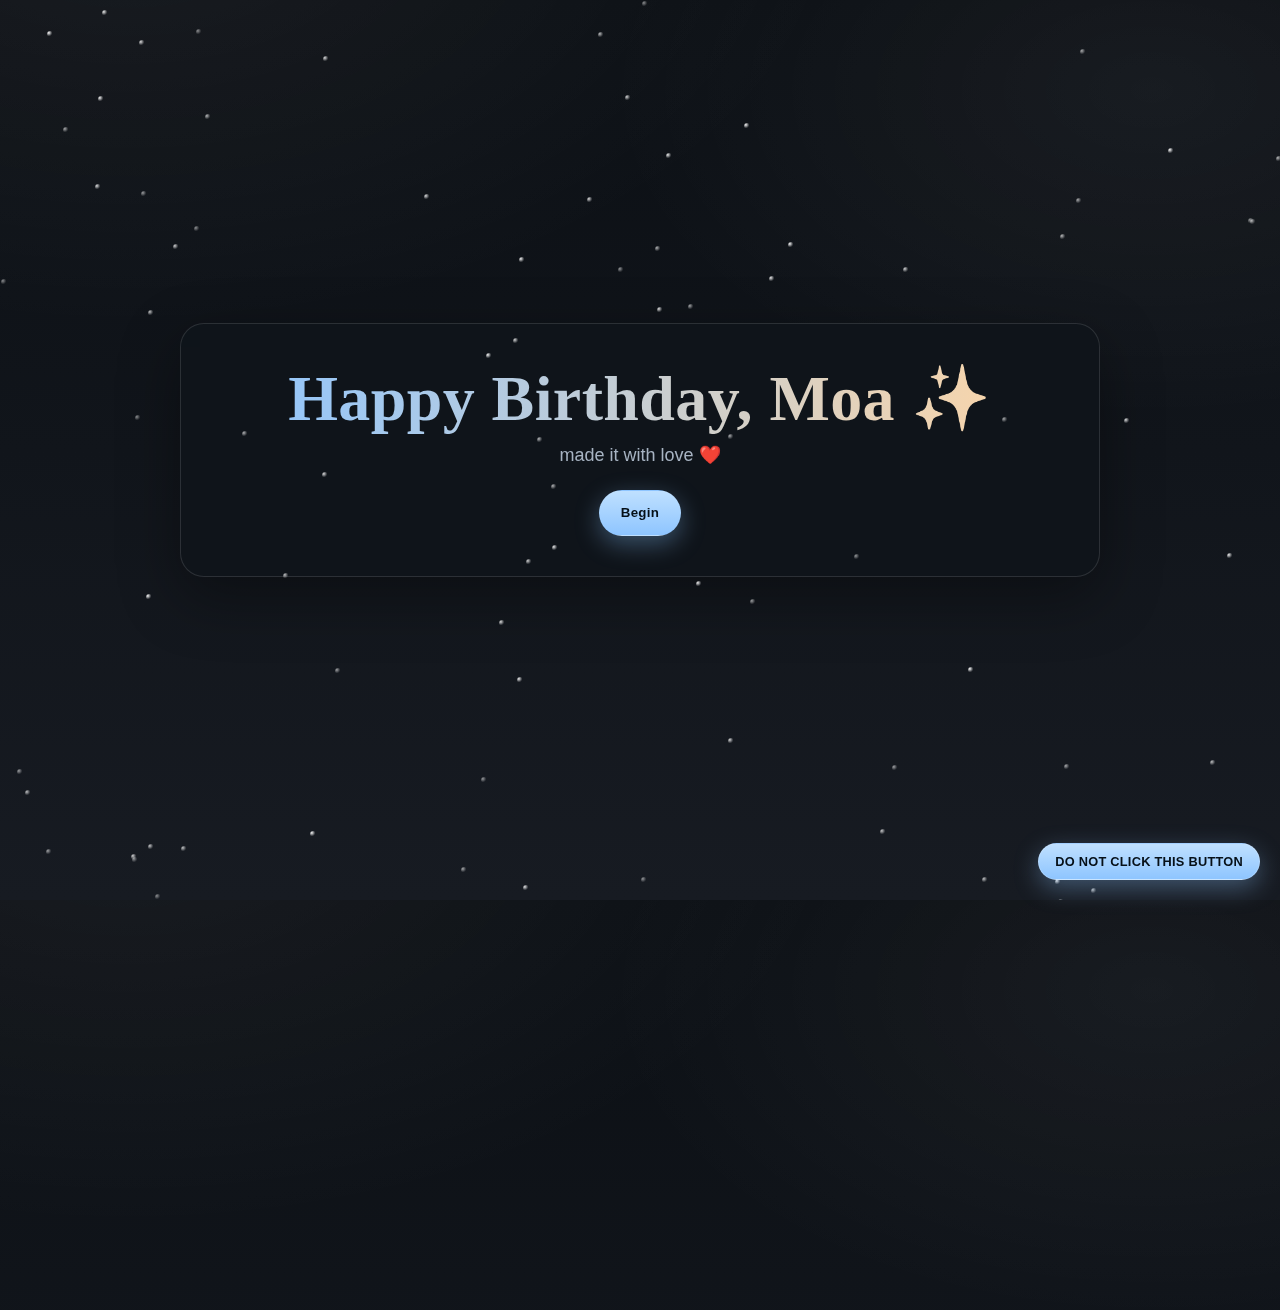
<file: index.html>
<!DOCTYPE html>
<html lang="en">
<head>
  <meta charset="UTF-8" />
  <meta name="viewport" content="width=device-width, initial-scale=1" />
  <title>MoaBd</title>
   <link rel="stylesheet" href="style.css" />
  <style>
    .stage{ pointer-events:none; }
    .stage.active{ pointer-events:auto; }
    .secret-backdrop{
      display:none; position:fixed; inset:0; background:rgba(0,0,0,.55);
      z-index:1000;
    }
    .secret-open .secret-backdrop{ display:block; }
    .secret-open #secret-content{ display:block; }
    body.secret-open{ overflow:hidden; }
  </style>
</head>
<body>
  <button class="secret-button" id="secret-trigger" aria-haspopup="dialog" aria-controls="secret-content" aria-expanded="false">
    DO NOT CLICK THIS BUTTON
  </button>

  <div class="secret-backdrop" id="secret-backdrop" hidden></div>
  <div class="secret-content" id="secret-content" role="dialog" aria-modal="true" aria-label="Secret">
      <h3>u clicked it anyway!</h3>
      <div style="font-size: 3rem; margin: 1rem 0;"> 🕺 </div>
      <p>Heres a dancing emoji cause u dont have control over ur hands </p>
      <p style="margin-top: 1rem; font-size: 0.9rem; opacity: 0.7;">
          <a href="https://www.youtube.com/shorts/SxgEQN0K3Jg" target="_blank" style="color: #4ecdc4;">
              Definitely not crazy? i was crazy once 
          </a>
      </p>
      <button id="secret-close" style="margin-top: 1rem; padding: 8px 16px; background: #ff4757; color: white; border: none; border-radius: 5px; cursor: pointer;">
        Close
      </button>
  </div>

  <section id="welcome-stage" class="stage active" data-stage="0">
    <div class="card" style="text-align:center">
      <h1 class="display">Happy Birthday, Moa ✨ </h1>
      <p class="subtitle">made it with love ❤️</p>
      <div class="cta-row">
        <button class="btn" data-action="next">Begin</button>
      </div>
    </div>
    <div class="sparkles" id="sparkles"></div>
  </section>

  <section id="memory-stage" class="stage" data-stage="1">
    <div class="card">
      <h2 class="display" style="font-size:clamp(28px,4.5vw,42px)">Memory Lane</h2>
      <p class="subtitle" style="margin-bottom:18px">Little pics that make me smile </p>
      <div class="memory-grid">
        <figure class="photo">
          <img src="helloKitty.jpg" alt="Hello Kitty Moha">
          <figcaption class="caption"> you hated me doing this but ngl finding cute hehe so adorable boo</figcaption>
        </figure>
        <figure class="photo">
          <img src="freiren.jpg" alt="Frieren Moha">
          <figcaption class="caption">legit frieren moa T,T</figcaption>
        </figure>
        <figure class="photo">
          <img src="chill.jpg" alt="Chill Moha">
          <figcaption class="caption">That relaxed smile? Priceless. Keep it. muah</figcaption>
        </figure>
        <figure class="photo" style="height:240px; width:240px">
          <img src="us1.jpg" alt="us" style="width:240px; height:240px; object-fit:cover; border-radius:12px;">
          <figcaption class="caption">Our first meeting , one of the most precious times bichbich</figcaption>
        </figure>

      </div>
      <div class="uploader" style="margin-top:14px">
        <input type="file" id="photo-input" accept="image/*" hidden>
        <input id="photo-caption" class="input" placeholder="Add a cute caption…">
        <button class="btn" id="add-photo">Add picture from desktop</button>
      </div>
      <div class="cta-row" style="margin-top:18px"><button class="btn" data-action="next">To the Cake</button></div>
    </div>
  </section>

  <section id="cake-stage" class="stage" data-stage="2">
    <div class="card">
      <h2 class="display" style="font-size:clamp(28px,4.5vw,42px)">Make a Wish</h2>
      <br>
      <br>
      <br>
      
      <br>
      <div class="cake-wrap">
        <div class="cake" aria-label="Birthday cake">
          <div class="candles">
            <div class="candle"><div class="flame"></div></div>
            <div class="candle"><div class="flame"></div></div>
            <div class="candle"><div class="flame"></div></div>
            <div class="candle"><div class="flame"></div></div>
            <div class="candle"><div class="flame"></div></div>
          </div>
        </div>
        <p class="instruction">Hover to blow the candles. : )</p>
      </div>
      <div class="cta-row"><button class="btn" data-action="next">Skip</button></div>
    </div>
  </section>

  <section id="letter-stage" class="stage" data-stage="3">
    <div class="card">
      <h2 class="display" style="font-size:clamp(28px,4.5vw,42px)">A Small Letter</h2>
      <p id="letter" class="letter type"></p>
      <div class="cta-row"><button class="btn" data-action="next">Continue</button></div>
    </div>
  </section>

  <section id="wish-stage" class="stage" data-stage="4">
    <div class="card">
      <h2 class="display" style="font-size:clamp(28px,4.5vw,42px)">Your Year, Your Wish</h2>
      <p class="subtitle">Write wishes hun</p>
      <div class="wish-controls">
        <input id="wish-input" class="input" placeholder="Type a gentle wish…"/>
        <button class="btn" id="pin-wish">Pin Wish</button>
      </div>
      <div id="wall" class="wish-wall" style="margin-top:14px"></div>
      <div class="cta-row" style="margin-top:14px"><button class="btn" data-action="next">Certificate</button></div>
    </div>
  </section>

  <section id="certificate-stage" class="stage" data-stage="5">
    <div class="card">
      <h2 class="display" style="font-size:clamp(28px,4.5vw,42px)">Go Officially 25 with a certificate hehe</h2>
      <p class="subtitle">click generate then download</p>
      <div class="cert-controls" style="display:flex; gap:8px; flex-wrap:wrap; align-items:center;">
      
        <button class="btn" id="generate-cert">Generate</button>
        <button class="btn secondary" id="download-cert" disabled>Download PNG</button>
      </div>
      <div class="cert-canvas-wrap">
        <canvas id="cert-canvas" width="1100" height="800" aria-label="Certificate preview"></canvas>
      </div>
      <div class="cta-row" style="margin-top:16px">
        <button class="btn" data-action="next">Continue</button>
      </div>
    </div>
  </section>
<section id="final-stage" class="stage final" data-stage="6">
    <div class="card" style="text-align:center">
      <h2 class="display">My wishes for you &lt;3 </h2>
      <p class="subtitle" style="max-width:60ch;margin:0 auto 16px auto">
      wish u to be healthier, happier, and more stable — in mind, heart, and life — and to achieve every dream and goal u hold close.
ik there’s a sportsman moa deep inside u, strong and determined, and i hope i get to see him break free again.
i wanna see u back in the gym, pushing yourself, feeling proud after every rep.
i wanna see that fire in ur eyes, the athlete spirit u’ve been keeping inside.
ur a treasure covered in the dust of this world, and i hope i can be the one to wipe it away and watch u shine.
i wanna see the strong u,
the healthy u,
the happy u,
the stable u,
the successful u —
and me right there, by ur side, cheering for u every single step.
       
      </p>
      <div class="cta-row">
        <button class="btn" id="celebrate">Celebrate</button>
        <button class="btn secondary" id="restart">Start Over</button>
      </div>
    </div>
  </section>

  
<script>
(function(){
  // Stages
  let current = 0;
  const stageIds = ["welcome-stage","memory-stage","cake-stage","letter-stage","wish-stage","certificate-stage","final-stage"];


  const $ = (sel, root=document)=> root.querySelector(sel);
  const $$ = (sel, root=document)=> Array.from(root.querySelectorAll(sel));

  function setActive(idx){
    const prevId = stageIds[current], nextId = stageIds[idx];
    const prev = document.getElementById(prevId), next = document.getElementById(nextId);
    if(!prev || !next) return;
    prev.classList.remove('active'); prev.classList.add('prev');
    current = idx;
    setTimeout(()=>{ next.classList.remove('prev'); next.classList.add('active'); }, 60);
    if(current===2) resetCandles();
    if(current===3) startLetter();
  }
  function next(){ if(current < stageIds.length-1) setActive(current+1); }
  window.goToStage = setActive; window.nextStage = next;

  document.getElementById(stageIds[0])?.classList.add('active');

  document.body.addEventListener('click', (e)=>{
    const a = e.target.closest('[data-action="next"]'); if(a) { next(); }
    if(e.target.id === 'restart'){ setActive(0); }
    if(e.target.id === 'celebrate'){ startConfetti(); }
    if(e.target.id === 'pin-wish'){ addWish(); }
  });

  document.addEventListener('keydown', (e)=>{
    const tag = e.target.tagName.toLowerCase();
    if(tag === 'input' || tag === 'textarea') return;
    if(document.body.classList.contains('secret-open')){
      if(e.key === 'Escape'){ closeSecret(); }
      return;
    }
    if(e.key === 'Enter' || e.key === ' '){ next(); }
  });

  const sparkles = document.getElementById('sparkles');
  if (sparkles){
    for(let i=0;i<80;i++){
      const s = document.createElement('div');
      s.className='sparkle';
      s.style.left = Math.random()*100 + 'vw';
      s.style.top = Math.random()*100 + 'vh';
      s.style.animationDuration = (6 + Math.random()*8) + 's';
      s.style.opacity = 0.5 + Math.random()*0.5;
      sparkles.appendChild(s);
    }
  }

  let blown = 0, total = 5;
  function resetCandles(){
    blown = 0;
    $$('.candle').forEach(c=>c.classList.remove('blown'));
  }
  function burst(){
    for (let i=0;i<36;i++){
      const conf = document.createElement('div');
      conf.className = 'confetti';
      conf.style.left = (50 + (Math.random()*10-5)) + 'vw';
      conf.style.background = `hsl(${Math.random()*360}, 90%, 70%)`;
      const size = (6 + Math.random()*8) + 'px';
      conf.style.width = size; conf.style.height = size;
      conf.style.setProperty('--dur', (2.8 + Math.random()*2) + 's');
      document.body.appendChild(conf);
      setTimeout(()=>conf.remove(), 4500);
    }
  }
  function blow(candle){
    if (!candle.classList.contains('blown')){
      candle.classList.add('blown'); blown++;
      if (blown === total){ burst(); setTimeout(()=>next(), 900); }
    }
  }
  document.addEventListener('mouseover', (e)=>{
    if(e.target.classList.contains('candle')) blow(e.target);
  });
  document.addEventListener('touchstart', (e)=>{
    if (e.target.classList.contains('candle')){ e.preventDefault(); blow(e.target); }
  }, {passive:false});

  const letter = $("#letter");
  const text = "You’ve made it through so much to be here today,\nand I hope you know how proud I am of you — not just for surviving,\nbut for keeping that soft heart, that smile, that spark.\nYou deserve to be celebrated, deeply and truly.\nI’m so glad you exist in my life .";
  function type(node, s, i=0){
    if(i<=s.length){ node.innerHTML = s.slice(0,i).replace(/\n/g,"<br>"); setTimeout(()=>type(node,s,i+1),22); }
  }
  function startLetter(){ if(letter && !letter.innerHTML){ type(letter, text); letter.classList.remove('type'); } }
  if('IntersectionObserver' in window && letter){
    const io = new IntersectionObserver((entries)=>{
      entries.forEach(e=>{ if(e.isIntersecting && current===3 && !letter.innerHTML) startLetter(); });
    });
    io.observe(letter);
  }

  function escapeHtml(str){ return str.replace(/[&<>"']/g, m=>({'&':'&amp;','<':'&lt;','>':'&gt;','"':'&quot;',"'":'&#39;'}[m])); }
  window.addWish = function(){
    const input = $("#wish-input");
    const wall  = $("#wall");
    if(!input || !wall) return;
    const text = (input.value || "").trim(); if(!text) return;
    const card = document.createElement('div'); card.className='note';
    card.innerHTML = "<h4>Wish</h4><p>"+ escapeHtml(text) +"</p>";
    wall.prepend(card); input.value="";
    floatHearts();
  }
  function floatHearts(){
    for (let i=0;i<8;i++){
      const h = document.createElement('div');
      h.textContent = "💕"; h.style.position = "fixed";
      h.style.left = (10 + Math.random()*80) + "vw"; h.style.bottom = "-10vh";
      h.style.fontSize = (18 + Math.random()*20) + "px"; h.style.opacity = .9;
      h.style.transition = "transform 3.4s linear, opacity 3.4s linear";
      document.body.appendChild(h);
      requestAnimationFrame(()=>{ h.style.transform = "translateY(-120vh)"; h.style.opacity = 0; });
      setTimeout(()=>h.remove(), 3600);
    }
  }

  window.startConfetti = function(){
    if (window._confettiTimer) return;
    window._confettiTimer = setInterval(()=>{
      const conf = document.createElement('div');
      conf.className = "confetti";
      conf.style.left = Math.random()*100 + 'vw';
      conf.style.background = `hsl(${Math.random()*360}, 90%, 70%)`;
      const size = (6 + Math.random()*10) + 'px';
      conf.style.width = size; conf.style.height = size;
      conf.style.setProperty('--dur', (3 + Math.random()*3) + 's');
      document.body.appendChild(conf);
      setTimeout(()=>conf.remove(), 7000);
    }, 80);
  };


  const secretBtn = $("#secret-trigger");
  const secret = $("#secret-content");
  const backdrop = $("#secret-backdrop");
  const closeBtn = $("#secret-close");
  let lastFocus = null;

  function openSecret(){
    lastFocus = document.activeElement;
    document.body.classList.add('secret-open');
    secretBtn && secretBtn.setAttribute('aria-expanded','true');
    backdrop && backdrop.removeAttribute('hidden');
    closeBtn && closeBtn.focus();
  }
  function closeSecret(){
    document.body.classList.remove('secret-open');
    secretBtn && secretBtn.setAttribute('aria-expanded','false');
    backdrop && backdrop.setAttribute('hidden','');
    if(lastFocus && lastFocus.focus) lastFocus.focus();
  }
  window.toggleSecret = function(){
    if(document.body.classList.contains('secret-open')) closeSecret();
    else openSecret();
  };

  if(secretBtn) secretBtn.addEventListener('click', (e)=>{ e.stopPropagation(); openSecret(); });
  if(closeBtn) closeBtn.addEventListener('click', (e)=>{ e.stopPropagation(); closeSecret(); });
  if(backdrop) backdrop.addEventListener('click', ()=> closeSecret());

  document.addEventListener('focusin', (e)=>{
    if(!document.body.classList.contains('secret-open')) return;
    if(!secret.contains(e.target) && e.target !== secretBtn){
      e.stopPropagation();
      closeBtn && closeBtn.focus();
    }
  });

})();

const addBtn = document.getElementById('add-photo');
const fileInp = document.getElementById('photo-input');
const capInp  = document.getElementById('photo-caption');
const grid    = document.querySelector('.memory-grid');

if (addBtn && fileInp && capInp && grid){
  addBtn.addEventListener('click', ()=> fileInp.click());
  fileInp.addEventListener('change', ()=>{
    const file = fileInp.files?.[0];
    if(!file) return;
    const reader = new FileReader();
    reader.onload = (e)=>{
      const fig = document.createElement('figure');
      fig.className = 'photo';
      const aspects = ["1/1","3/4","4/3","16/10","10/16"];
      fig.style.aspectRatio = aspects[Math.floor(Math.random()*aspects.length)];
      const img = document.createElement('img');
      img.alt = 'Memory'; img.src = e.target?.result || '';
      const fc = document.createElement('figcaption');
      fc.className = 'caption'; fc.textContent = (capInp.value || 'A perfect lil memory');
      fig.appendChild(img); fig.appendChild(fc);
      grid.prepend(fig);
      capInp.value = '';
    };
    reader.readAsDataURL(file);
    fileInp.value = '';
  });
}


const cnv = document.getElementById('cert-canvas');
const gen = document.getElementById('generate-cert');
const dwn = document.getElementById('download-cert');
const nameInput = "Moa";
function drawCertificate(name="moa"){
  if(!cnv) return;
  const ctx = cnv.getContext('2d');
  const W = cnv.width, H = cnv.height;
  const bg1 = '#0b0f14', bg2 = '#171b22', card = '#0f141a';
  const accent = '#8ec5ff', accent2 = '#ffd6a5', text = '#eef3f8', muted='#a7b3c2';
  const g = ctx.createLinearGradient(0,0,0,H);
  g.addColorStop(0, bg1); g.addColorStop(1, bg2);
  ctx.fillStyle = g; ctx.fillRect(0,0,W,H);
  ctx.strokeStyle = 'rgba(255,255,255,0.18)';
  ctx.lineWidth = 12; ctx.strokeRect(40,40,W-80,H-80);
  ctx.lineWidth = 3;  ctx.strokeRect(70,70,W-140,H-140);
  ctx.fillStyle = accent;
  ctx.fillRect(W*0.15, 160, W*0.70, 80);
  ctx.fillStyle = '#061018';
  ctx.font = 'bold 48px Georgia';
  ctx.textAlign = 'center';
  ctx.fillText('CERTIFICATE OF TWENTY-FIVENESS', W/2, 214);
  ctx.fillStyle = card;
  ctx.beginPath();
  ctx.roundRect(130, 280, W-260, H-440, 28);
  ctx.fill();
  ctx.fillStyle = text; ctx.font = '700 66px Georgia'; ctx.fillText('Officially 25 ', W/2, 380);
  ctx.fillStyle = muted; ctx.font = '28px Inter'; ctx.fillText('Presented to', W/2, 440);
  ctx.fillStyle = text; ctx.font = '700 84px Georgia'; ctx.fillText(name.toUpperCase(), W/2, 520);
  ctx.fillStyle = muted; ctx.font = '30px Inter';
  ctx.fillText('For 25 years of hard work, passion, and sweetness.', W/2, 620);
}
if (gen && dwn && nameInput && cnv){
  gen.addEventListener('click', ()=>{
    drawCertificate((nameInput || 'Birthday Legend').trim());
    dwn.disabled = false;
  });
  dwn.addEventListener('click', ()=>{
    const url = cnv.toDataURL('image/png');
    const a = document.createElement('a');
    a.href = url; a.download = 'BichBich_is_25.png';
    document.body.appendChild(a); a.click(); a.remove();
  });
}

// Override with cleaner certificate design
function drawCertificate(name="MOA THE BIRTHDAY LEGEND"){
  if(!cnv) return;
  const ctx = cnv.getContext('2d');
  const W = cnv.width, H = cnv.height;

  // Elegant parchment background
  const bg = ctx.createLinearGradient(0,0,0,H);
  bg.addColorStop(0, '#f7f2e9');
  bg.addColorStop(1, '#efe6d8');
  ctx.fillStyle = bg; ctx.fillRect(0,0,W,H);

  // Ornate border
  ctx.strokeStyle = '#c8a44b';
  ctx.lineWidth = 14; ctx.strokeRect(40,40,W-80,H-80);
  ctx.strokeStyle = '#8e6f2a';
  ctx.lineWidth = 2; ctx.strokeRect(64,64,W-128,H-128);

  // Title banner
  const bannerGrad = ctx.createLinearGradient(0,0,0,100);
  bannerGrad.addColorStop(0,'#f5d88a');
  bannerGrad.addColorStop(1,'#e6b84e');
  const bannerX = W*0.12, bannerW = W*0.76, bannerY = 150, bannerH = 70, r = 18;
  ctx.fillStyle = bannerGrad;
  ctx.beginPath();
  ctx.moveTo(bannerX+r, bannerY);
  ctx.lineTo(bannerX+bannerW-r, bannerY);
  ctx.quadraticCurveTo(bannerX+bannerW, bannerY, bannerX+bannerW, bannerY+r);
  ctx.lineTo(bannerX+bannerW, bannerY+bannerH-r);
  ctx.quadraticCurveTo(bannerX+bannerW, bannerY+bannerH, bannerX+bannerW-r, bannerY+bannerH);
  ctx.lineTo(bannerX+r, bannerY+bannerH);
  ctx.quadraticCurveTo(bannerX, bannerY+bannerH, bannerX, bannerY+bannerH-r);
  ctx.lineTo(bannerX, bannerY+r);
  ctx.quadraticCurveTo(bannerX, bannerY, bannerX+r, bannerY);
  ctx.closePath();
  ctx.fill();

  ctx.textAlign = 'center';
  ctx.fillStyle = '#5b451d';
  ctx.font = 'bold 40px Georgia';
  ctx.fillText('CERTIFICATE OF TWENTY-FIVENESS', W/2, bannerY + 46);

  // Body card
  ctx.fillStyle = 'rgba(255,255,255,0.6)';
  ctx.strokeStyle = 'rgba(0,0,0,0.05)';
  ctx.lineWidth = 1.5;
  const cardX = 120, cardY = 250, cardW = W-240, cardH = H-420, cr = 26;
  ctx.beginPath();
  ctx.moveTo(cardX+cr, cardY);
  ctx.lineTo(cardX+cardW-cr, cardY);
  ctx.quadraticCurveTo(cardX+cardW, cardY, cardX+cardW, cardY+cr);
  ctx.lineTo(cardX+cardW, cardY+cardH-cr);
  ctx.quadraticCurveTo(cardX+cardW, cardY+cardH, cardX+cardW-cr, cardY+cardH);
  ctx.lineTo(cardX+cr, cardY+cardH);
  ctx.quadraticCurveTo(cardX, cardY+cardH, cardX, cardY+cardH-cr);
  ctx.lineTo(cardX, cardY+cr);
  ctx.quadraticCurveTo(cardX, cardY, cardX+cr, cardY);
  ctx.closePath();
  ctx.fill();
  ctx.stroke();

  // Headline
  ctx.fillStyle = '#704d28';
  ctx.font = '700 60px Georgia';
  ctx.fillText('Officially 25', W/2, 340);

  // Presented to + Name
  ctx.fillStyle = '#6b5e4a';
  ctx.font = '24px Georgia';
  ctx.fillText('Presented to', W/2, 390);

  ctx.fillStyle = '#3a2c1c';
  ctx.font = '700 72px Georgia';
  const displayName = (name || 'Birthday Legend').toUpperCase();
  ctx.fillText(displayName, W/2, 460);

  // Tagline
  ctx.fillStyle = '#6b5e4a';
  ctx.font = '26px Georgia';
  ctx.fillText('For 25 years of hard work, passion, and sweetness.', W/2, 520);

  // Seal
  const cx = W*0.22, cy = H-220, R1 = 64, R2 = 48;
  const sealG = ctx.createRadialGradient(cx,cy,10, cx,cy,R1);
  sealG.addColorStop(0,'#f9e7a5');
  sealG.addColorStop(1,'#d6b766');
  ctx.fillStyle = sealG;
  ctx.beginPath(); ctx.arc(cx,cy,R1,0,Math.PI*2); ctx.fill();
  ctx.fillStyle = '#8e6f2a';
  ctx.beginPath(); ctx.arc(cx,cy,R2,0,Math.PI*2); ctx.fill();
  ctx.fillStyle = '#fff'; ctx.font = 'bold 40px Georgia'; ctx.fillText('25', cx, cy+14);

  // Signature and date lines
  ctx.strokeStyle = 'rgba(0,0,0,0.25)';
  ctx.lineWidth = 1.2;
  const sigY = H-180, leftX = W*0.55, rightX = W*0.80;
  ctx.beginPath(); ctx.moveTo(leftX-120, sigY); ctx.lineTo(leftX+120, sigY); ctx.stroke();
  ctx.beginPath(); ctx.moveTo(rightX-80, sigY); ctx.lineTo(rightX+80, sigY); ctx.stroke();
  ctx.fillStyle = '#6b5e4a'; ctx.font = '20px Georgia';
  ctx.fillText('Signature', leftX, sigY+26);
  ctx.fillText('Date', rightX, sigY+26);
}
</script>

<style>
 
  .cert-canvas-wrap {
    max-width: clamp(320px, 90vw, 900px);
    margin: 0 auto;
  }
  #cert-canvas {
    width: 100%;
    height: auto;
    display: block;
  }
</style>
</body>
</html>
</file>
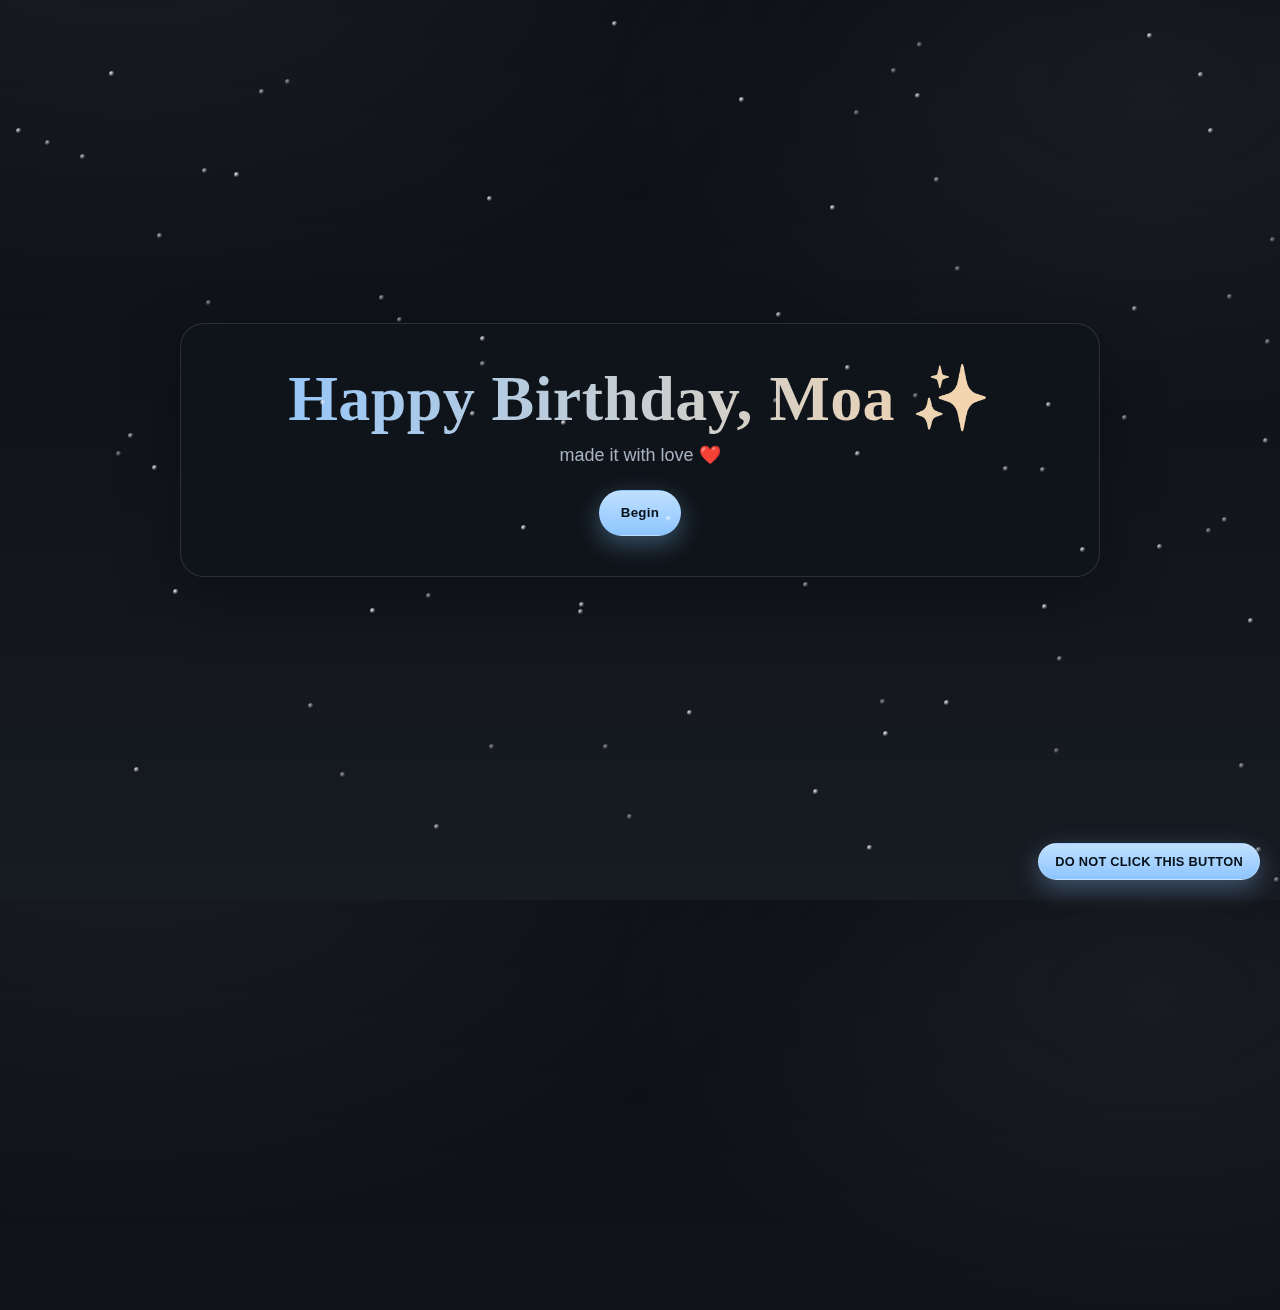
<file: bd_moa.html>
<!DOCTYPE html>
<html lang="en">
<head>
  <meta charset="UTF-8" />
  <meta name="viewport" content="width=device-width, initial-scale=1" />
  <title>MoaBd</title>
   <link rel="stylesheet" href="bd_moa.css" />
  <style>
    .stage{ pointer-events:none; }
    .stage.active{ pointer-events:auto; }
    .secret-backdrop{
      display:none; position:fixed; inset:0; background:rgba(0,0,0,.55);
      z-index:1000;
    }
    .secret-open .secret-backdrop{ display:block; }
    .secret-open #secret-content{ display:block; }
    body.secret-open{ overflow:hidden; }
  </style>
</head>
<body>
  <button class="secret-button" id="secret-trigger" aria-haspopup="dialog" aria-controls="secret-content" aria-expanded="false">
    DO NOT CLICK THIS BUTTON
  </button>

  <div class="secret-backdrop" id="secret-backdrop" hidden></div>
  <div class="secret-content" id="secret-content" role="dialog" aria-modal="true" aria-label="Secret">
      <h3>u clicked it anyway!</h3>
      <div style="font-size: 3rem; margin: 1rem 0;"> 🕺 </div>
      <p>Heres a dancing emoji cause u dont have control over ur hands </p>
      <p style="margin-top: 1rem; font-size: 0.9rem; opacity: 0.7;">
          <a href="https://www.youtube.com/shorts/SxgEQN0K3Jg" target="_blank" style="color: #4ecdc4;">
              Definitely not crazy? i was crazy once 
          </a>
      </p>
      <button id="secret-close" style="margin-top: 1rem; padding: 8px 16px; background: #ff4757; color: white; border: none; border-radius: 5px; cursor: pointer;">
        Close
      </button>
  </div>

  <section id="welcome-stage" class="stage active" data-stage="0">
    <div class="card" style="text-align:center">
      <h1 class="display">Happy Birthday, Moa ✨ </h1>
      <p class="subtitle">made it with love ❤️</p>
      <div class="cta-row">
        <button class="btn" data-action="next">Begin</button>
      </div>
    </div>
    <div class="sparkles" id="sparkles"></div>
  </section>

  <section id="memory-stage" class="stage" data-stage="1">
    <div class="card">
      <h2 class="display" style="font-size:clamp(28px,4.5vw,42px)">Memory Lane</h2>
      <p class="subtitle" style="margin-bottom:18px">Little pics that make me smile </p>
      <div class="memory-grid">
        <figure class="photo">
          <img src="helloKitty.jpg" alt="Hello Kitty Moha">
          <figcaption class="caption"> you hated me doing this but ngl finding cute hehe so adorable boo</figcaption>
        </figure>
        <figure class="photo">
          <img src="freiren.jpg" alt="Frieren Moha">
          <figcaption class="caption">legit frieren moa T,T</figcaption>
        </figure>
        <figure class="photo">
          <img src="chill.jpg" alt="Chill Moha">
          <figcaption class="caption">That relaxed smile? Priceless. Keep it. muah</figcaption>
        </figure>
        <figure class="photo" style="height:240px; width:240px">
          <img src="us1.jpg" alt="us" style="width:240px; height:240px; object-fit:cover; border-radius:12px;">
          <figcaption class="caption">Our first meeting , one of the most precious times bichbich</figcaption>
        </figure>

      </div>
      <div class="uploader" style="margin-top:14px">
        <input type="file" id="photo-input" accept="image/*" hidden>
        <input id="photo-caption" class="input" placeholder="Add a cute caption…">
        <button class="btn" id="add-photo">Add picture from desktop</button>
      </div>
      <div class="cta-row" style="margin-top:18px"><button class="btn" data-action="next">To the Cake</button></div>
    </div>
  </section>

  <section id="cake-stage" class="stage" data-stage="2">
    <div class="card">
      <h2 class="display" style="font-size:clamp(28px,4.5vw,42px)">Make a Wish</h2>
      <br>
      <br>
      <br>
      
      <br>
      <div class="cake-wrap">
        <div class="cake" aria-label="Birthday cake">
          <div class="candles">
            <div class="candle"><div class="flame"></div></div>
            <div class="candle"><div class="flame"></div></div>
            <div class="candle"><div class="flame"></div></div>
            <div class="candle"><div class="flame"></div></div>
            <div class="candle"><div class="flame"></div></div>
          </div>
        </div>
        <p class="instruction">Hover to blow the candles. : )</p>
      </div>
      <div class="cta-row"><button class="btn" data-action="next">Skip</button></div>
    </div>
  </section>

  <section id="letter-stage" class="stage" data-stage="3">
    <div class="card">
      <h2 class="display" style="font-size:clamp(28px,4.5vw,42px)">A Small Letter</h2>
      <p id="letter" class="letter type"></p>
      <div class="cta-row"><button class="btn" data-action="next">Continue</button></div>
    </div>
  </section>

  <section id="wish-stage" class="stage" data-stage="4">
    <div class="card">
      <h2 class="display" style="font-size:clamp(28px,4.5vw,42px)">Your Year, Your Wish</h2>
      <p class="subtitle">Write wishes hun</p>
      <div class="wish-controls">
        <input id="wish-input" class="input" placeholder="Type a gentle wish…"/>
        <button class="btn" id="pin-wish">Pin Wish</button>
      </div>
      <div id="wall" class="wish-wall" style="margin-top:14px"></div>
      <div class="cta-row" style="margin-top:14px"><button class="btn" data-action="next">Certificate</button></div>
    </div>
  </section>

  <section id="certificate-stage" class="stage" data-stage="5">
    <div class="card">
      <h2 class="display" style="font-size:clamp(28px,4.5vw,42px)">Go Officially 25 with a certificate hehe</h2>
      <p class="subtitle">click generate then download</p>
      <div class="cert-controls" style="display:flex; gap:8px; flex-wrap:wrap; align-items:center;">
      
        <button class="btn" id="generate-cert">Generate</button>
        <button class="btn secondary" id="download-cert" disabled>Download PNG</button>
      </div>
      <div class="cert-canvas-wrap">
        <canvas id="cert-canvas" width="1100" height="800" aria-label="Certificate preview"></canvas>
      </div>
      <div class="cta-row" style="margin-top:16px">
        <button class="btn" data-action="next">Continue</button>
      </div>
    </div>
  </section>
<section id="final-stage" class="stage final" data-stage="6">
    <div class="card" style="text-align:center">
      <h2 class="display">My wishes for you &lt;3 </h2>
      <p class="subtitle" style="max-width:60ch;margin:0 auto 16px auto">
      wish u to be healthier, happier, and more stable — in mind, heart, and life — and to achieve every dream and goal u hold close.
ik there’s a sportsman moa deep inside u, strong and determined, and i hope i get to see him break free again.
i wanna see u back in the gym, pushing yourself, feeling proud after every rep.
i wanna see that fire in ur eyes, the athlete spirit u’ve been keeping inside.
ur a treasure covered in the dust of this world, and i hope i can be the one to wipe it away and watch u shine.
i wanna see the strong u,
the healthy u,
the happy u,
the stable u,
the successful u —
and me right there, by ur side, cheering for u every single step.
       
      </p>
      <div class="cta-row">
        <button class="btn" id="celebrate">Celebrate</button>
        <button class="btn secondary" id="restart">Start Over</button>
      </div>
    </div>
  </section>

  
<script>
(function(){
  // Stages
  let current = 0;
  const stageIds = ["welcome-stage","memory-stage","cake-stage","letter-stage","wish-stage","certificate-stage","final-stage"];


  const $ = (sel, root=document)=> root.querySelector(sel);
  const $$ = (sel, root=document)=> Array.from(root.querySelectorAll(sel));

  function setActive(idx){
    const prevId = stageIds[current], nextId = stageIds[idx];
    const prev = document.getElementById(prevId), next = document.getElementById(nextId);
    if(!prev || !next) return;
    prev.classList.remove('active'); prev.classList.add('prev');
    current = idx;
    setTimeout(()=>{ next.classList.remove('prev'); next.classList.add('active'); }, 60);
    if(current===2) resetCandles();
    if(current===3) startLetter();
  }
  function next(){ if(current < stageIds.length-1) setActive(current+1); }
  window.goToStage = setActive; window.nextStage = next;

  document.getElementById(stageIds[0])?.classList.add('active');

  document.body.addEventListener('click', (e)=>{
    const a = e.target.closest('[data-action="next"]'); if(a) { next(); }
    if(e.target.id === 'restart'){ setActive(0); }
    if(e.target.id === 'celebrate'){ startConfetti(); }
    if(e.target.id === 'pin-wish'){ addWish(); }
  });

  document.addEventListener('keydown', (e)=>{
    const tag = e.target.tagName.toLowerCase();
    if(tag === 'input' || tag === 'textarea') return;
    if(document.body.classList.contains('secret-open')){
      if(e.key === 'Escape'){ closeSecret(); }
      return;
    }
    if(e.key === 'Enter' || e.key === ' '){ next(); }
  });

  const sparkles = document.getElementById('sparkles');
  if (sparkles){
    for(let i=0;i<80;i++){
      const s = document.createElement('div');
      s.className='sparkle';
      s.style.left = Math.random()*100 + 'vw';
      s.style.top = Math.random()*100 + 'vh';
      s.style.animationDuration = (6 + Math.random()*8) + 's';
      s.style.opacity = 0.5 + Math.random()*0.5;
      sparkles.appendChild(s);
    }
  }

  let blown = 0, total = 5;
  function resetCandles(){
    blown = 0;
    $$('.candle').forEach(c=>c.classList.remove('blown'));
  }
  function burst(){
    for (let i=0;i<36;i++){
      const conf = document.createElement('div');
      conf.className = 'confetti';
      conf.style.left = (50 + (Math.random()*10-5)) + 'vw';
      conf.style.background = `hsl(${Math.random()*360}, 90%, 70%)`;
      const size = (6 + Math.random()*8) + 'px';
      conf.style.width = size; conf.style.height = size;
      conf.style.setProperty('--dur', (2.8 + Math.random()*2) + 's');
      document.body.appendChild(conf);
      setTimeout(()=>conf.remove(), 4500);
    }
  }
  function blow(candle){
    if (!candle.classList.contains('blown')){
      candle.classList.add('blown'); blown++;
      if (blown === total){ burst(); setTimeout(()=>next(), 900); }
    }
  }
  document.addEventListener('mouseover', (e)=>{
    if(e.target.classList.contains('candle')) blow(e.target);
  });
  document.addEventListener('touchstart', (e)=>{
    if (e.target.classList.contains('candle')){ e.preventDefault(); blow(e.target); }
  }, {passive:false});

  const letter = $("#letter");
  const text = "You’ve made it through so much to be here today,\nand I hope you know how proud I am of you — not just for surviving,\nbut for keeping that soft heart, that smile, that spark.\nYou deserve to be celebrated, deeply and truly.\nI’m so glad you exist in my life .";
  function type(node, s, i=0){
    if(i<=s.length){ node.innerHTML = s.slice(0,i).replace(/\n/g,"<br>"); setTimeout(()=>type(node,s,i+1),22); }
  }
  function startLetter(){ if(letter && !letter.innerHTML){ type(letter, text); letter.classList.remove('type'); } }
  if('IntersectionObserver' in window && letter){
    const io = new IntersectionObserver((entries)=>{
      entries.forEach(e=>{ if(e.isIntersecting && current===3 && !letter.innerHTML) startLetter(); });
    });
    io.observe(letter);
  }

  function escapeHtml(str){ return str.replace(/[&<>"']/g, m=>({'&':'&amp;','<':'&lt;','>':'&gt;','"':'&quot;',"'":'&#39;'}[m])); }
  window.addWish = function(){
    const input = $("#wish-input");
    const wall  = $("#wall");
    if(!input || !wall) return;
    const text = (input.value || "").trim(); if(!text) return;
    const card = document.createElement('div'); card.className='note';
    card.innerHTML = "<h4>Wish</h4><p>"+ escapeHtml(text) +"</p>";
    wall.prepend(card); input.value="";
    floatHearts();
  }
  function floatHearts(){
    for (let i=0;i<8;i++){
      const h = document.createElement('div');
      h.textContent = "💕"; h.style.position = "fixed";
      h.style.left = (10 + Math.random()*80) + "vw"; h.style.bottom = "-10vh";
      h.style.fontSize = (18 + Math.random()*20) + "px"; h.style.opacity = .9;
      h.style.transition = "transform 3.4s linear, opacity 3.4s linear";
      document.body.appendChild(h);
      requestAnimationFrame(()=>{ h.style.transform = "translateY(-120vh)"; h.style.opacity = 0; });
      setTimeout(()=>h.remove(), 3600);
    }
  }

  window.startConfetti = function(){
    if (window._confettiTimer) return;
    window._confettiTimer = setInterval(()=>{
      const conf = document.createElement('div');
      conf.className = "confetti";
      conf.style.left = Math.random()*100 + 'vw';
      conf.style.background = `hsl(${Math.random()*360}, 90%, 70%)`;
      const size = (6 + Math.random()*10) + 'px';
      conf.style.width = size; conf.style.height = size;
      conf.style.setProperty('--dur', (3 + Math.random()*3) + 's');
      document.body.appendChild(conf);
      setTimeout(()=>conf.remove(), 7000);
    }, 80);
  };


  const secretBtn = $("#secret-trigger");
  const secret = $("#secret-content");
  const backdrop = $("#secret-backdrop");
  const closeBtn = $("#secret-close");
  let lastFocus = null;

  function openSecret(){
    lastFocus = document.activeElement;
    document.body.classList.add('secret-open');
    secretBtn && secretBtn.setAttribute('aria-expanded','true');
    backdrop && backdrop.removeAttribute('hidden');
    closeBtn && closeBtn.focus();
  }
  function closeSecret(){
    document.body.classList.remove('secret-open');
    secretBtn && secretBtn.setAttribute('aria-expanded','false');
    backdrop && backdrop.setAttribute('hidden','');
    if(lastFocus && lastFocus.focus) lastFocus.focus();
  }
  window.toggleSecret = function(){
    if(document.body.classList.contains('secret-open')) closeSecret();
    else openSecret();
  };

  if(secretBtn) secretBtn.addEventListener('click', (e)=>{ e.stopPropagation(); openSecret(); });
  if(closeBtn) closeBtn.addEventListener('click', (e)=>{ e.stopPropagation(); closeSecret(); });
  if(backdrop) backdrop.addEventListener('click', ()=> closeSecret());

  document.addEventListener('focusin', (e)=>{
    if(!document.body.classList.contains('secret-open')) return;
    if(!secret.contains(e.target) && e.target !== secretBtn){
      e.stopPropagation();
      closeBtn && closeBtn.focus();
    }
  });

})();

const addBtn = document.getElementById('add-photo');
const fileInp = document.getElementById('photo-input');
const capInp  = document.getElementById('photo-caption');
const grid    = document.querySelector('.memory-grid');

if (addBtn && fileInp && capInp && grid){
  addBtn.addEventListener('click', ()=> fileInp.click());
  fileInp.addEventListener('change', ()=>{
    const file = fileInp.files?.[0];
    if(!file) return;
    const reader = new FileReader();
    reader.onload = (e)=>{
      const fig = document.createElement('figure');
      fig.className = 'photo';
      const aspects = ["1/1","3/4","4/3","16/10","10/16"];
      fig.style.aspectRatio = aspects[Math.floor(Math.random()*aspects.length)];
      const img = document.createElement('img');
      img.alt = 'Memory'; img.src = e.target?.result || '';
      const fc = document.createElement('figcaption');
      fc.className = 'caption'; fc.textContent = (capInp.value || 'A perfect lil memory');
      fig.appendChild(img); fig.appendChild(fc);
      grid.prepend(fig);
      capInp.value = '';
    };
    reader.readAsDataURL(file);
    fileInp.value = '';
  });
}


const cnv = document.getElementById('cert-canvas');
const gen = document.getElementById('generate-cert');
const dwn = document.getElementById('download-cert');
const nameInput = "Moa";
function drawCertificate(name="moa"){
  if(!cnv) return;
  const ctx = cnv.getContext('2d');
  const W = cnv.width, H = cnv.height;
  const bg1 = '#0b0f14', bg2 = '#171b22', card = '#0f141a';
  const accent = '#8ec5ff', accent2 = '#ffd6a5', text = '#eef3f8', muted='#a7b3c2';
  const g = ctx.createLinearGradient(0,0,0,H);
  g.addColorStop(0, bg1); g.addColorStop(1, bg2);
  ctx.fillStyle = g; ctx.fillRect(0,0,W,H);
  ctx.strokeStyle = 'rgba(255,255,255,0.18)';
  ctx.lineWidth = 12; ctx.strokeRect(40,40,W-80,H-80);
  ctx.lineWidth = 3;  ctx.strokeRect(70,70,W-140,H-140);
  ctx.fillStyle = accent;
  ctx.fillRect(W*0.15, 160, W*0.70, 80);
  ctx.fillStyle = '#061018';
  ctx.font = 'bold 48px Georgia';
  ctx.textAlign = 'center';
  ctx.fillText('CERTIFICATE OF TWENTY-FIVENESS', W/2, 214);
  ctx.fillStyle = card;
  ctx.beginPath();
  ctx.roundRect(130, 280, W-260, H-440, 28);
  ctx.fill();
  ctx.fillStyle = text; ctx.font = '700 66px Georgia'; ctx.fillText('Officially 25 ', W/2, 380);
  ctx.fillStyle = muted; ctx.font = '28px Inter'; ctx.fillText('Presented to', W/2, 440);
  ctx.fillStyle = text; ctx.font = '700 84px Georgia'; ctx.fillText(name.toUpperCase(), W/2, 520);
  ctx.fillStyle = muted; ctx.font = '30px Inter';
  ctx.fillText('For 25 years of hard work, passion, and sweetness.', W/2, 620);
}
if (gen && dwn && nameInput && cnv){
  gen.addEventListener('click', ()=>{
    drawCertificate((nameInput || 'Birthday Legend').trim());
    dwn.disabled = false;
  });
  dwn.addEventListener('click', ()=>{
    const url = cnv.toDataURL('image/png');
    const a = document.createElement('a');
    a.href = url; a.download = 'BichBich_is_25.png';
    document.body.appendChild(a); a.click(); a.remove();
  });
}

// Override with cleaner certificate design
function drawCertificate(name="MOA THE BIRTHDAY LEGEND"){
  if(!cnv) return;
  const ctx = cnv.getContext('2d');
  const W = cnv.width, H = cnv.height;

  // Elegant parchment background
  const bg = ctx.createLinearGradient(0,0,0,H);
  bg.addColorStop(0, '#f7f2e9');
  bg.addColorStop(1, '#efe6d8');
  ctx.fillStyle = bg; ctx.fillRect(0,0,W,H);

  // Ornate border
  ctx.strokeStyle = '#c8a44b';
  ctx.lineWidth = 14; ctx.strokeRect(40,40,W-80,H-80);
  ctx.strokeStyle = '#8e6f2a';
  ctx.lineWidth = 2; ctx.strokeRect(64,64,W-128,H-128);

  // Title banner
  const bannerGrad = ctx.createLinearGradient(0,0,0,100);
  bannerGrad.addColorStop(0,'#f5d88a');
  bannerGrad.addColorStop(1,'#e6b84e');
  const bannerX = W*0.12, bannerW = W*0.76, bannerY = 150, bannerH = 70, r = 18;
  ctx.fillStyle = bannerGrad;
  ctx.beginPath();
  ctx.moveTo(bannerX+r, bannerY);
  ctx.lineTo(bannerX+bannerW-r, bannerY);
  ctx.quadraticCurveTo(bannerX+bannerW, bannerY, bannerX+bannerW, bannerY+r);
  ctx.lineTo(bannerX+bannerW, bannerY+bannerH-r);
  ctx.quadraticCurveTo(bannerX+bannerW, bannerY+bannerH, bannerX+bannerW-r, bannerY+bannerH);
  ctx.lineTo(bannerX+r, bannerY+bannerH);
  ctx.quadraticCurveTo(bannerX, bannerY+bannerH, bannerX, bannerY+bannerH-r);
  ctx.lineTo(bannerX, bannerY+r);
  ctx.quadraticCurveTo(bannerX, bannerY, bannerX+r, bannerY);
  ctx.closePath();
  ctx.fill();

  ctx.textAlign = 'center';
  ctx.fillStyle = '#5b451d';
  ctx.font = 'bold 40px Georgia';
  ctx.fillText('CERTIFICATE OF TWENTY-FIVENESS', W/2, bannerY + 46);

  // Body card
  ctx.fillStyle = 'rgba(255,255,255,0.6)';
  ctx.strokeStyle = 'rgba(0,0,0,0.05)';
  ctx.lineWidth = 1.5;
  const cardX = 120, cardY = 250, cardW = W-240, cardH = H-420, cr = 26;
  ctx.beginPath();
  ctx.moveTo(cardX+cr, cardY);
  ctx.lineTo(cardX+cardW-cr, cardY);
  ctx.quadraticCurveTo(cardX+cardW, cardY, cardX+cardW, cardY+cr);
  ctx.lineTo(cardX+cardW, cardY+cardH-cr);
  ctx.quadraticCurveTo(cardX+cardW, cardY+cardH, cardX+cardW-cr, cardY+cardH);
  ctx.lineTo(cardX+cr, cardY+cardH);
  ctx.quadraticCurveTo(cardX, cardY+cardH, cardX, cardY+cardH-cr);
  ctx.lineTo(cardX, cardY+cr);
  ctx.quadraticCurveTo(cardX, cardY, cardX+cr, cardY);
  ctx.closePath();
  ctx.fill();
  ctx.stroke();

  // Headline
  ctx.fillStyle = '#704d28';
  ctx.font = '700 60px Georgia';
  ctx.fillText('Officially 25', W/2, 340);

  // Presented to + Name
  ctx.fillStyle = '#6b5e4a';
  ctx.font = '24px Georgia';
  ctx.fillText('Presented to', W/2, 390);

  ctx.fillStyle = '#3a2c1c';
  ctx.font = '700 72px Georgia';
  const displayName = (name || 'Birthday Legend').toUpperCase();
  ctx.fillText(displayName, W/2, 460);

  // Tagline
  ctx.fillStyle = '#6b5e4a';
  ctx.font = '26px Georgia';
  ctx.fillText('For 25 years of hard work, passion, and sweetness.', W/2, 520);

  // Seal
  const cx = W*0.22, cy = H-220, R1 = 64, R2 = 48;
  const sealG = ctx.createRadialGradient(cx,cy,10, cx,cy,R1);
  sealG.addColorStop(0,'#f9e7a5');
  sealG.addColorStop(1,'#d6b766');
  ctx.fillStyle = sealG;
  ctx.beginPath(); ctx.arc(cx,cy,R1,0,Math.PI*2); ctx.fill();
  ctx.fillStyle = '#8e6f2a';
  ctx.beginPath(); ctx.arc(cx,cy,R2,0,Math.PI*2); ctx.fill();
  ctx.fillStyle = '#fff'; ctx.font = 'bold 40px Georgia'; ctx.fillText('25', cx, cy+14);

  // Signature and date lines
  ctx.strokeStyle = 'rgba(0,0,0,0.25)';
  ctx.lineWidth = 1.2;
  const sigY = H-180, leftX = W*0.55, rightX = W*0.80;
  ctx.beginPath(); ctx.moveTo(leftX-120, sigY); ctx.lineTo(leftX+120, sigY); ctx.stroke();
  ctx.beginPath(); ctx.moveTo(rightX-80, sigY); ctx.lineTo(rightX+80, sigY); ctx.stroke();
  ctx.fillStyle = '#6b5e4a'; ctx.font = '20px Georgia';
  ctx.fillText('Signature', leftX, sigY+26);
  ctx.fillText('Date', rightX, sigY+26);
}
</script>

<style>
 
  .cert-canvas-wrap {
    max-width: clamp(320px, 90vw, 900px);
    margin: 0 auto;
  }
  #cert-canvas {
    width: 100%;
    height: auto;
    display: block;
  }
</style>
</body>
</html>
</file>
<file: style.css>
/* -------------------------------------
   Birthday Card – Elegant (Compat CSS)
   - No color-mix / oklab; widely supported properties only
-------------------------------------- */

:root{
  --bg-1: #0b0f14;
  --bg-2: #171b22;
  --accent: #8ec5ff;   /* cornflower */
  --accent2:#ffd6a5;   /* apricot */
  --text: #eef3f8;
  --muted:#a7b3c2;
  --card: #0f141a;
}

*{ box-sizing: border-box; }
html,body{ height:100%; }
body{
  margin:0;
  font-family: -apple-system, BlinkMacSystemFont, "Segoe UI", Roboto, Inter, "Helvetica Neue", Arial, "Noto Sans", "Liberation Sans", sans-serif;
  color: var(--text);
  background:
    radial-gradient(1200px 700px at 10% -10%, rgba(255,255,255,.06), rgba(255,255,255,0) 60%),
    radial-gradient(1000px 600px at 90% 10%, rgba(255,255,255,.05), rgba(255,255,255,0) 55%),
    linear-gradient(180deg, var(--bg-1), var(--bg-2));
  overflow-x: hidden;
}

/* Stage transitions */
.stage{
  position: absolute; inset: 0;
  display: grid; place-items: center;
  opacity: 0; transform: translateX(6%);
  transition: opacity .7s ease, transform .7s ease;
  padding: clamp(16px, 4vw, 48px);
}
.stage.active{ opacity:1; transform:none; }
.stage.prev{ opacity:0; transform:translateX(-6%); }

/* Card */
.card{
  width: min(920px, 94vw);
  background: rgba(15,20,26,0.88);
  border: 1px solid rgba(255,255,255,0.12);
  border-radius: 24px;
  padding: clamp(20px, 4vw, 40px);
  box-shadow: 0 20px 60px rgba(0,0,0,.35);
  -webkit-backdrop-filter: blur(8px) saturate(1.05);
  backdrop-filter: blur(8px) saturate(1.05);
}

/* Headings */
.display{
  font-family: Georgia, "Times New Roman", Times, serif;
  font-weight: 700;
  letter-spacing: .4px;
  line-height: 1.1;
  font-size: clamp(36px, 6vw, 64px);
  background: linear-gradient(90deg, var(--accent), var(--accent2));
  -webkit-background-clip: text;
  background-clip: text;
  color: transparent;
  text-align: center;
  margin: 0 0 .6rem 0;
}
.subtitle{
  text-align: center;
  color: var(--muted);
  font-size: clamp(14px, 2.2vw, 18px);
  margin: 0 0 1.5rem 0;
}

/* Buttons */
.btn{
  border: 1px solid transparent;
  cursor: pointer;
  padding: .9rem 1.3rem;
  border-radius: 999px;
  font-weight: 600;
  letter-spacing: .3px;
  transition: transform .15s ease, box-shadow .2s ease, background .2s;
  background: linear-gradient(180deg, #bfe0ff, #8ec5ff);
  color: #061018;
  box-shadow: 0 8px 25px rgba(142,197,255,.35);
}
.btn:hover{ transform: translateY(-1px); }
.btn.secondary{
  background: transparent;
  color: var(--text);
  border-color: rgba(255,255,255,0.18);
  box-shadow: none;
}

.cta-row{ display:flex; gap:12px; justify-content:center; margin-top:1rem }

/* Sparkles */
.sparkles{ position:absolute; inset:0; overflow:hidden; pointer-events:none; }
.sparkle{
  position:absolute; width:6px; height:6px; border-radius:50%;
  background: radial-gradient(circle at 30% 30%, #ffffff, rgba(255,255,255,.3) 40%, rgba(255,255,255,0) 60%);
  animation: floatUp 8s linear infinite;
  opacity:.8;
}
@keyframes floatUp{ from{ transform: translateY(20vh) } to{ transform: translateY(-120vh) } }

/* Memory grid */
.memory-grid{display:flex;flex-wrap:wrap;gap:18px;align-items:flex-start;}
.photo{
  position:relative; border-radius:18px; overflow:hidden;
  aspect-ratio: 3/5;
  border:1px solid rgba(255,255,255,0.12);
  box-shadow: 0 12px 30px rgba(0,0,0,.35);
}
.photo img{ width:100%; height:100%; object-fit:cover; display:block; filter:contrast(1.02) saturate(1.02); }
.caption{
  position:absolute; left:0; right:0; bottom:0;
  padding:14px 16px;
  background: linear-gradient(180deg, rgba(0,0,0,0), rgba(0,0,0,.65));
  color:#f0f3f7; font-size:.95rem;
  transform: translateY(35%); opacity:0; transition:.35s ease;
}
.photo:hover .caption{ transform: translateY(0); opacity:1; }

/* Cake */
.cake-wrap{ display:grid; place-items:center; gap:16px }
.cake{
  width:min(460px, 90vw); height:220px; border-radius:16px;
  background: linear-gradient(180deg, #8b5d36 0%, #6e3f21 100%);
  position:relative; box-shadow: 0 20px 60px rgba(0,0,0,.45);
}
.cake::before, .cake::after{
  content:""; position:absolute; left:50%; transform:translateX(-50%);
  width:calc(100% + 24px); height:24px; border-radius:18px;
  background: linear-gradient(90deg, #fff0f6, #ffe6d6, #fff0f6);
  top:-12px; box-shadow: inset 0 -2px 6px rgba(0,0,0,.15);
}
.cake::after{ top:auto; bottom:-14px; }
.candles{ position:absolute; top:-40px; left:0; right:0; display:flex; justify-content:center; gap:28px }
.candle{ position:relative; width:10px; height:44px; border-radius:6px;
  background: repeating-linear-gradient(180deg, #ffd86b 0 6px, #ffe9a6 6px 12px);
  border:1px solid rgba(255,255,255,.35); cursor:pointer; transition: transform .2s ease;
}
.candle:hover{ transform: translateY(-2px) }
.flame{
  position:absolute; top:-16px; left:50%; transform:translateX(-50%);
  width:14px; height:18px; border-radius:50% 50% 50% 50%/60% 60% 40% 40%;
  background: radial-gradient(circle at 40% 30%, #fff8a8, #ffb800 50%, #ff6b00 65%, rgba(255,255,255,0) 70%);
  filter: drop-shadow(0 0 10px #ffa400) drop-shadow(0 0 18px rgba(255,174,0,.55));
  animation: flicker .6s ease-in-out infinite alternate;
}
@keyframes flicker{ from{ transform:translateX(-50%) scale(.98) rotate(-3deg) } to{ transform:translateX(-50%) scale(1.06) rotate(3deg) } }
.candle.blown .flame{ display:none }
.instruction{ color:var(--muted); text-align:center; margin-top:8px }

/* Letter */
.letter{
  font-family: Georgia, "Times New Roman", Times, serif;
  font-size: clamp(18px, 2.2vw, 22px);
  line-height: 1.6;
  color: #f3f6fb;
}
.type{ border-right: 2px solid rgba(255,255,255,.7); white-space: pre-wrap; }

/* Wish wall */
.wish-wall{
  display:grid; gap:12px; grid-template-columns: repeat(auto-fit, minmax(220px, 1fr));
}
.note{
  background: rgba(15,20,26,0.82);
  border:1px solid rgba(255,255,255,0.12);
  border-radius:14px; padding:14px;
  min-height:110px; position:relative;
}
.note h4{ margin:0 0 6px 0; font-size:1rem; color: var(--accent2); }
.note p{ margin:0; color: var(--muted); }

.wish-controls{ display:flex; gap:10px; margin-top:14px }
.input{
  flex:1; padding:.8rem 1rem; border-radius:999px;
  border:1px solid rgba(255,255,255,0.12);
  background: rgba(255,255,255,.04); color:var(--text); outline:none;
}

/* Final confetti */
.final .display{ font-size: clamp(40px, 7vw, 72px); }
.confetti{
  position: fixed; top:-10vh; width:10px; height:10px; border-radius:2px; opacity:.95;
  animation: fall var(--dur, 4s) linear infinite; mix-blend-mode: screen;
}
@keyframes fall{
  to{ transform: translateY(120vh) rotate(720deg); }
}

/* Responsiveness */
@media (max-width: 640px){
  .card{ padding: 20px; }
  .candles{ gap: 18px; }
}



/* Secret Button */
        .secret-button {
            position: fixed;
            bottom: 20px;
            right: 20px;
            background: #06044e98;
            color: white;
            border: none;
            padding: 10px 15px;
            border-radius: 5px;
            cursor: pointer;
            font-size: 0.8rem;
            z-index: 1000;
            transition: all 0.3s ease;
        }

        .secret-button:hover {
            background: #06044e0a;
            transform: scale(1.1);
        }

        .secret-content {
            display: none;
            position: fixed;
            top: 50%;
            left: 50%;
            transform: translate(-50%, -50%);
            background: rgba(0,0,0,0.9);
            color: white;
            padding: 2rem;
            border-radius: 15px;
            text-align: center;
            z-index: 1001;
            max-width: 400px;
        }

        .secret-button{
  position: fixed;
  right: 20px;
  bottom: 20px;
  z-index: 1100;
  background: linear-gradient(180deg, #bfe0ff, #8ec5ff);
  color: #061018;
  border: 1px solid rgba(255,255,255,0.18);
  border-radius: 999px;
  padding: 10px 16px;
  font-weight: 700;
  letter-spacing: .25px;
  box-shadow: 0 8px 25px rgba(142,197,255,.35);
  cursor: pointer;
  transition: transform .15s ease, box-shadow .2s ease, opacity .2s ease;
}
.secret-button:hover{ transform: translateY(-1px); box-shadow: 0 10px 30px rgba(142,197,255,.45); }
@media (max-width: 480px){ .secret-button{ right:12px; bottom:12px; padding:9px 14px; } }

/* Backdrop */
.secret-backdrop{
  background: rgba(0,0,0,.55);
  -webkit-backdrop-filter: blur(4px);
  backdrop-filter: blur(4px);
}

/* Modal card to match site's glass cards */
#secret-content{
  display:none;
  max-width: min(520px, 92vw);
  background: rgba(15,20,26,0.92);
  border: 1px solid rgba(255,255,255,0.12);
  border-radius: 24px;
  padding: 22px;
  box-shadow: 0 20px 60px rgba(0,0,0,.45);
  -webkit-backdrop-filter: blur(8px) saturate(1.05);
  backdrop-filter: blur(8px) saturate(1.05);
  animation: secret-pop .28s ease-out;
}
@keyframes secret-pop{
  from{ transform: translate(-50%, -52%) scale(.98); opacity: 0; }
  to{ transform: translate(-50%, -50%) scale(1); opacity: 1; }
}

/* Typography + accents inside modal */
#secret-content h3{
  margin: 0 0 10px 0;
  font-family: Georgia, "Times New Roman", Times, serif;
  font-weight: 700;
  letter-spacing: .4px;
  line-height: 1.1;
  font-size: clamp(22px, 4.5vw, 28px);
  background: linear-gradient(90deg, #8ec5ff, #ffd6a5);
  -webkit-background-clip: text;
  background-clip: text;
  color: transparent;
  text-align: center;
}
#secret-content p{
  color: #a7b3c2;
  margin: 6px 0;
  text-align: center;
}
#secret-content a{ color: #8ec5ff; text-decoration: none; }
#secret-content a:hover{ text-decoration: underline; }

/* Close button to match theme */
#secret-close{
  display: inline-block;
  background: transparent;
  color: #eef3f8;
  border: 1px solid rgba(255,255,255,0.18);
  border-radius: 999px;
  padding: 10px 16px;
  font-weight: 600;
  cursor: pointer;
  transition: transform .15s ease, background .2s ease, box-shadow .2s ease;
}
#secret-close:hover{
  background: rgba(255,255,255,0.06);
  transform: translateY(-1px);
  box-shadow: 0 8px 24px rgba(0,0,0,.25);
}

.photo{position:relative;border-radius:18px;overflow:hidden;flex:1 1 220px;min-width:200px;max-width:380px;aspect-ratio:3/4;border:1px solid rgba(255,255,255,0.12);box-shadow:0 12px 30px rgba(0,0,0,.35);}
.photo img{width:100%;height:100%;object-fit:cover;display:block;filter:contrast(1.02) saturate(1.02);}
.caption{position:absolute;left:0;right:0;bottom:0;padding:14px 16px;background:linear-gradient(180deg,rgba(0,0,0,0),rgba(0,0,0,.65));color:#f0f3f7;font-size:.95rem;transform:translateY(35%);opacity:0;transition:.35s ease;}
.photo:hover .caption{transform:translateY(0);opacity:1;}
.uploader{display:flex;gap:10px;align-items:center;}
.uploader .input{flex:1;}
.cert-controls{display:flex;gap:10px;align-items:center;margin-bottom:12px;}
.cert-canvas-wrap{display:grid;place-items:center;border-radius:18px;overflow:hidden;border:1px solid rgba(255,255,255,0.12);background:rgba(255,255,255,0.03);}
#cert-canvas{width:min(100%,960px);height:auto;display:block;}
</file>
<file: bd_moa.css>
/* -------------------------------------
   Birthday Card – Elegant (Compat CSS)
   - No color-mix / oklab; widely supported properties only
-------------------------------------- */

:root{
  --bg-1: #0b0f14;
  --bg-2: #171b22;
  --accent: #8ec5ff;   /* cornflower */
  --accent2:#ffd6a5;   /* apricot */
  --text: #eef3f8;
  --muted:#a7b3c2;
  --card: #0f141a;
}

*{ box-sizing: border-box; }
html,body{ height:100%; }
body{
  margin:0;
  font-family: -apple-system, BlinkMacSystemFont, "Segoe UI", Roboto, Inter, "Helvetica Neue", Arial, "Noto Sans", "Liberation Sans", sans-serif;
  color: var(--text);
  background:
    radial-gradient(1200px 700px at 10% -10%, rgba(255,255,255,.06), rgba(255,255,255,0) 60%),
    radial-gradient(1000px 600px at 90% 10%, rgba(255,255,255,.05), rgba(255,255,255,0) 55%),
    linear-gradient(180deg, var(--bg-1), var(--bg-2));
  overflow-x: hidden;
}

/* Stage transitions */
.stage{
  position: absolute; inset: 0;
  display: grid; place-items: center;
  opacity: 0; transform: translateX(6%);
  transition: opacity .7s ease, transform .7s ease;
  padding: clamp(16px, 4vw, 48px);
}
.stage.active{ opacity:1; transform:none; }
.stage.prev{ opacity:0; transform:translateX(-6%); }

/* Card */
.card{
  width: min(920px, 94vw);
  background: rgba(15,20,26,0.88);
  border: 1px solid rgba(255,255,255,0.12);
  border-radius: 24px;
  padding: clamp(20px, 4vw, 40px);
  box-shadow: 0 20px 60px rgba(0,0,0,.35);
  -webkit-backdrop-filter: blur(8px) saturate(1.05);
  backdrop-filter: blur(8px) saturate(1.05);
}

/* Headings */
.display{
  font-family: Georgia, "Times New Roman", Times, serif;
  font-weight: 700;
  letter-spacing: .4px;
  line-height: 1.1;
  font-size: clamp(36px, 6vw, 64px);
  background: linear-gradient(90deg, var(--accent), var(--accent2));
  -webkit-background-clip: text;
  background-clip: text;
  color: transparent;
  text-align: center;
  margin: 0 0 .6rem 0;
}
.subtitle{
  text-align: center;
  color: var(--muted);
  font-size: clamp(14px, 2.2vw, 18px);
  margin: 0 0 1.5rem 0;
}

/* Buttons */
.btn{
  border: 1px solid transparent;
  cursor: pointer;
  padding: .9rem 1.3rem;
  border-radius: 999px;
  font-weight: 600;
  letter-spacing: .3px;
  transition: transform .15s ease, box-shadow .2s ease, background .2s;
  background: linear-gradient(180deg, #bfe0ff, #8ec5ff);
  color: #061018;
  box-shadow: 0 8px 25px rgba(142,197,255,.35);
}
.btn:hover{ transform: translateY(-1px); }
.btn.secondary{
  background: transparent;
  color: var(--text);
  border-color: rgba(255,255,255,0.18);
  box-shadow: none;
}

.cta-row{ display:flex; gap:12px; justify-content:center; margin-top:1rem }

/* Sparkles */
.sparkles{ position:absolute; inset:0; overflow:hidden; pointer-events:none; }
.sparkle{
  position:absolute; width:6px; height:6px; border-radius:50%;
  background: radial-gradient(circle at 30% 30%, #ffffff, rgba(255,255,255,.3) 40%, rgba(255,255,255,0) 60%);
  animation: floatUp 8s linear infinite;
  opacity:.8;
}
@keyframes floatUp{ from{ transform: translateY(20vh) } to{ transform: translateY(-120vh) } }

/* Memory grid */
.memory-grid{display:flex;flex-wrap:wrap;gap:18px;align-items:flex-start;}
.photo{
  position:relative; border-radius:18px; overflow:hidden;
  aspect-ratio: 3/5;
  border:1px solid rgba(255,255,255,0.12);
  box-shadow: 0 12px 30px rgba(0,0,0,.35);
}
.photo img{ width:100%; height:100%; object-fit:cover; display:block; filter:contrast(1.02) saturate(1.02); }
.caption{
  position:absolute; left:0; right:0; bottom:0;
  padding:14px 16px;
  background: linear-gradient(180deg, rgba(0,0,0,0), rgba(0,0,0,.65));
  color:#f0f3f7; font-size:.95rem;
  transform: translateY(35%); opacity:0; transition:.35s ease;
}
.photo:hover .caption{ transform: translateY(0); opacity:1; }

/* Cake */
.cake-wrap{ display:grid; place-items:center; gap:16px }
.cake{
  width:min(460px, 90vw); height:220px; border-radius:16px;
  background: linear-gradient(180deg, #8b5d36 0%, #6e3f21 100%);
  position:relative; box-shadow: 0 20px 60px rgba(0,0,0,.45);
}
.cake::before, .cake::after{
  content:""; position:absolute; left:50%; transform:translateX(-50%);
  width:calc(100% + 24px); height:24px; border-radius:18px;
  background: linear-gradient(90deg, #fff0f6, #ffe6d6, #fff0f6);
  top:-12px; box-shadow: inset 0 -2px 6px rgba(0,0,0,.15);
}
.cake::after{ top:auto; bottom:-14px; }
.candles{ position:absolute; top:-40px; left:0; right:0; display:flex; justify-content:center; gap:28px }
.candle{ position:relative; width:10px; height:44px; border-radius:6px;
  background: repeating-linear-gradient(180deg, #ffd86b 0 6px, #ffe9a6 6px 12px);
  border:1px solid rgba(255,255,255,.35); cursor:pointer; transition: transform .2s ease;
}
.candle:hover{ transform: translateY(-2px) }
.flame{
  position:absolute; top:-16px; left:50%; transform:translateX(-50%);
  width:14px; height:18px; border-radius:50% 50% 50% 50%/60% 60% 40% 40%;
  background: radial-gradient(circle at 40% 30%, #fff8a8, #ffb800 50%, #ff6b00 65%, rgba(255,255,255,0) 70%);
  filter: drop-shadow(0 0 10px #ffa400) drop-shadow(0 0 18px rgba(255,174,0,.55));
  animation: flicker .6s ease-in-out infinite alternate;
}
@keyframes flicker{ from{ transform:translateX(-50%) scale(.98) rotate(-3deg) } to{ transform:translateX(-50%) scale(1.06) rotate(3deg) } }
.candle.blown .flame{ display:none }
.instruction{ color:var(--muted); text-align:center; margin-top:8px }

/* Letter */
.letter{
  font-family: Georgia, "Times New Roman", Times, serif;
  font-size: clamp(18px, 2.2vw, 22px);
  line-height: 1.6;
  color: #f3f6fb;
}
.type{ border-right: 2px solid rgba(255,255,255,.7); white-space: pre-wrap; }

/* Wish wall */
.wish-wall{
  display:grid; gap:12px; grid-template-columns: repeat(auto-fit, minmax(220px, 1fr));
}
.note{
  background: rgba(15,20,26,0.82);
  border:1px solid rgba(255,255,255,0.12);
  border-radius:14px; padding:14px;
  min-height:110px; position:relative;
}
.note h4{ margin:0 0 6px 0; font-size:1rem; color: var(--accent2); }
.note p{ margin:0; color: var(--muted); }

.wish-controls{ display:flex; gap:10px; margin-top:14px }
.input{
  flex:1; padding:.8rem 1rem; border-radius:999px;
  border:1px solid rgba(255,255,255,0.12);
  background: rgba(255,255,255,.04); color:var(--text); outline:none;
}

/* Final confetti */
.final .display{ font-size: clamp(40px, 7vw, 72px); }
.confetti{
  position: fixed; top:-10vh; width:10px; height:10px; border-radius:2px; opacity:.95;
  animation: fall var(--dur, 4s) linear infinite; mix-blend-mode: screen;
}
@keyframes fall{
  to{ transform: translateY(120vh) rotate(720deg); }
}

/* Responsiveness */
@media (max-width: 640px){
  .card{ padding: 20px; }
  .candles{ gap: 18px; }
}



/* Secret Button */
        .secret-button {
            position: fixed;
            bottom: 20px;
            right: 20px;
            background: #06044e98;
            color: white;
            border: none;
            padding: 10px 15px;
            border-radius: 5px;
            cursor: pointer;
            font-size: 0.8rem;
            z-index: 1000;
            transition: all 0.3s ease;
        }

        .secret-button:hover {
            background: #06044e0a;
            transform: scale(1.1);
        }

        .secret-content {
            display: none;
            position: fixed;
            top: 50%;
            left: 50%;
            transform: translate(-50%, -50%);
            background: rgba(0,0,0,0.9);
            color: white;
            padding: 2rem;
            border-radius: 15px;
            text-align: center;
            z-index: 1001;
            max-width: 400px;
        }

        .secret-button{
  position: fixed;
  right: 20px;
  bottom: 20px;
  z-index: 1100;
  background: linear-gradient(180deg, #bfe0ff, #8ec5ff);
  color: #061018;
  border: 1px solid rgba(255,255,255,0.18);
  border-radius: 999px;
  padding: 10px 16px;
  font-weight: 700;
  letter-spacing: .25px;
  box-shadow: 0 8px 25px rgba(142,197,255,.35);
  cursor: pointer;
  transition: transform .15s ease, box-shadow .2s ease, opacity .2s ease;
}
.secret-button:hover{ transform: translateY(-1px); box-shadow: 0 10px 30px rgba(142,197,255,.45); }
@media (max-width: 480px){ .secret-button{ right:12px; bottom:12px; padding:9px 14px; } }

/* Backdrop */
.secret-backdrop{
  background: rgba(0,0,0,.55);
  -webkit-backdrop-filter: blur(4px);
  backdrop-filter: blur(4px);
}

/* Modal card to match site's glass cards */
#secret-content{
  display:none;
  max-width: min(520px, 92vw);
  background: rgba(15,20,26,0.92);
  border: 1px solid rgba(255,255,255,0.12);
  border-radius: 24px;
  padding: 22px;
  box-shadow: 0 20px 60px rgba(0,0,0,.45);
  -webkit-backdrop-filter: blur(8px) saturate(1.05);
  backdrop-filter: blur(8px) saturate(1.05);
  animation: secret-pop .28s ease-out;
}
@keyframes secret-pop{
  from{ transform: translate(-50%, -52%) scale(.98); opacity: 0; }
  to{ transform: translate(-50%, -50%) scale(1); opacity: 1; }
}

/* Typography + accents inside modal */
#secret-content h3{
  margin: 0 0 10px 0;
  font-family: Georgia, "Times New Roman", Times, serif;
  font-weight: 700;
  letter-spacing: .4px;
  line-height: 1.1;
  font-size: clamp(22px, 4.5vw, 28px);
  background: linear-gradient(90deg, #8ec5ff, #ffd6a5);
  -webkit-background-clip: text;
  background-clip: text;
  color: transparent;
  text-align: center;
}
#secret-content p{
  color: #a7b3c2;
  margin: 6px 0;
  text-align: center;
}
#secret-content a{ color: #8ec5ff; text-decoration: none; }
#secret-content a:hover{ text-decoration: underline; }

/* Close button to match theme */
#secret-close{
  display: inline-block;
  background: transparent;
  color: #eef3f8;
  border: 1px solid rgba(255,255,255,0.18);
  border-radius: 999px;
  padding: 10px 16px;
  font-weight: 600;
  cursor: pointer;
  transition: transform .15s ease, background .2s ease, box-shadow .2s ease;
}
#secret-close:hover{
  background: rgba(255,255,255,0.06);
  transform: translateY(-1px);
  box-shadow: 0 8px 24px rgba(0,0,0,.25);
}

.photo{position:relative;border-radius:18px;overflow:hidden;flex:1 1 220px;min-width:200px;max-width:380px;aspect-ratio:3/4;border:1px solid rgba(255,255,255,0.12);box-shadow:0 12px 30px rgba(0,0,0,.35);}
.photo img{width:100%;height:100%;object-fit:cover;display:block;filter:contrast(1.02) saturate(1.02);}
.caption{position:absolute;left:0;right:0;bottom:0;padding:14px 16px;background:linear-gradient(180deg,rgba(0,0,0,0),rgba(0,0,0,.65));color:#f0f3f7;font-size:.95rem;transform:translateY(35%);opacity:0;transition:.35s ease;}
.photo:hover .caption{transform:translateY(0);opacity:1;}
.uploader{display:flex;gap:10px;align-items:center;}
.uploader .input{flex:1;}
.cert-controls{display:flex;gap:10px;align-items:center;margin-bottom:12px;}
.cert-canvas-wrap{display:grid;place-items:center;border-radius:18px;overflow:hidden;border:1px solid rgba(255,255,255,0.12);background:rgba(255,255,255,0.03);}
#cert-canvas{width:min(100%,960px);height:auto;display:block;}
</file>
